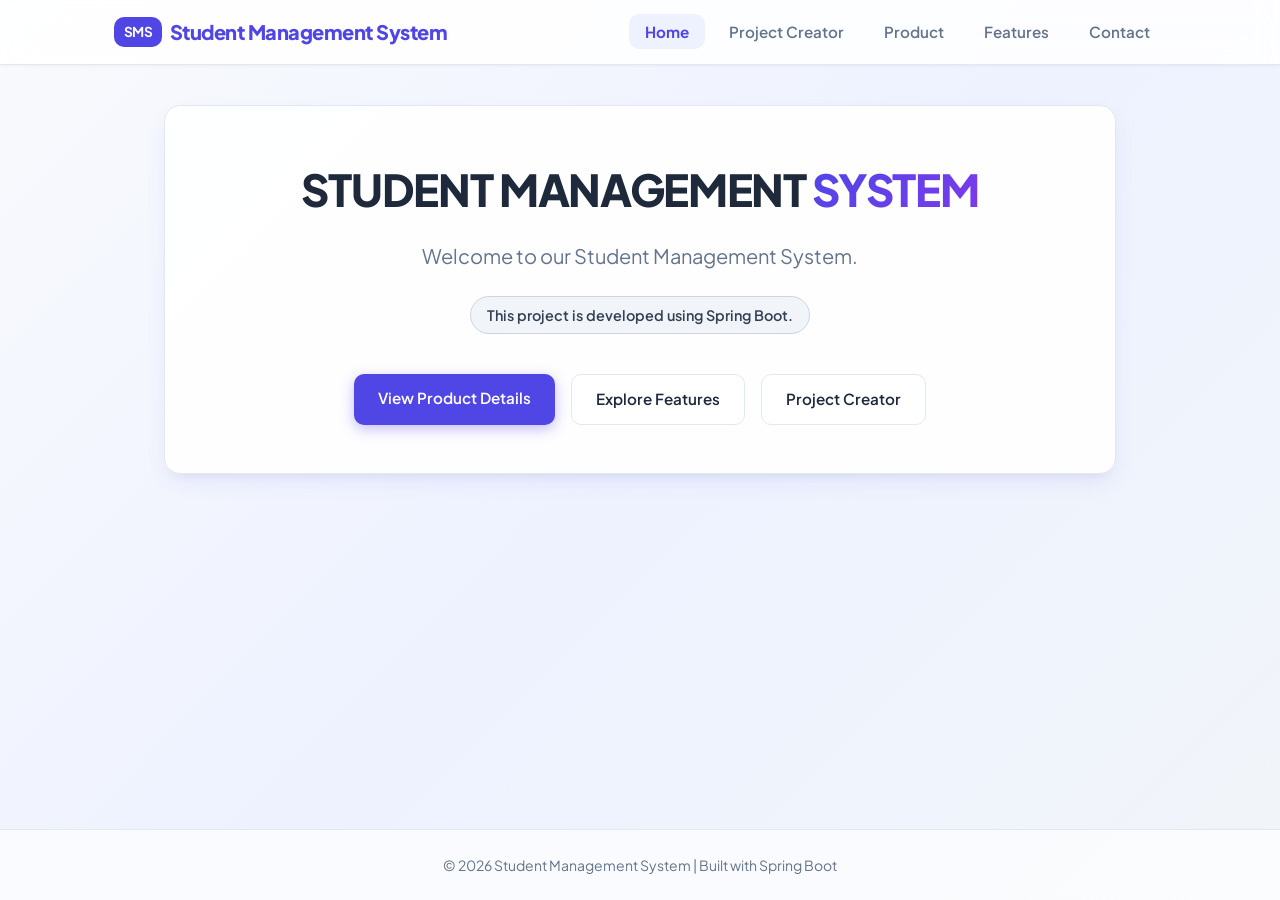
<file: Class Assignment1/src/main/resources/static/index.html>
<!DOCTYPE html>
<html lang="en">
<head>
    <meta charset="UTF-8">
    <meta name="viewport" content="width=device-width, initial-scale=1.0">
    <title>Home - Student Management System</title>
    <link rel="stylesheet" href="css/style.css">
</head>
<body>
    <header>
        <div class="nav-container">
            <a href="/" class="logo">
                <span class="logo-badge">SMS</span> Student Management System
            </a>
            <nav>
                <ul class="nav-menu">
                    <li><a href="/" class="active">Home</a></li>
                    <li><a href="about.html">Project Creator</a></li>
                    <li><a href="product.html">Product</a></li>
                    <li><a href="features.html">Features</a></li>
                    <li><a href="contact.html">Contact</a></li>
                </ul>
            </nav>
        </div>
    </header>

    <main>
        <div class="card hero">
            <h1>STUDENT MANAGEMENT <span>SYSTEM</span></h1>
            <p class="lead">Welcome to our Student Management System.</p>
            <div class="tech-pill">This project is developed using Spring Boot.</div>
            
            <div class="quick-links">
                <a href="product.html" class="btn btn-primary">View Product Details</a>
                <a href="features.html" class="btn btn-secondary">Explore Features</a>
                <a href="about.html" class="btn btn-secondary">Project Creator</a>
            </div>
        </div>
    </main>

    <footer>
        <p>&copy; 2026 Student Management System | Built with Spring Boot</p>
    </footer>
</body>
</html>
</file>
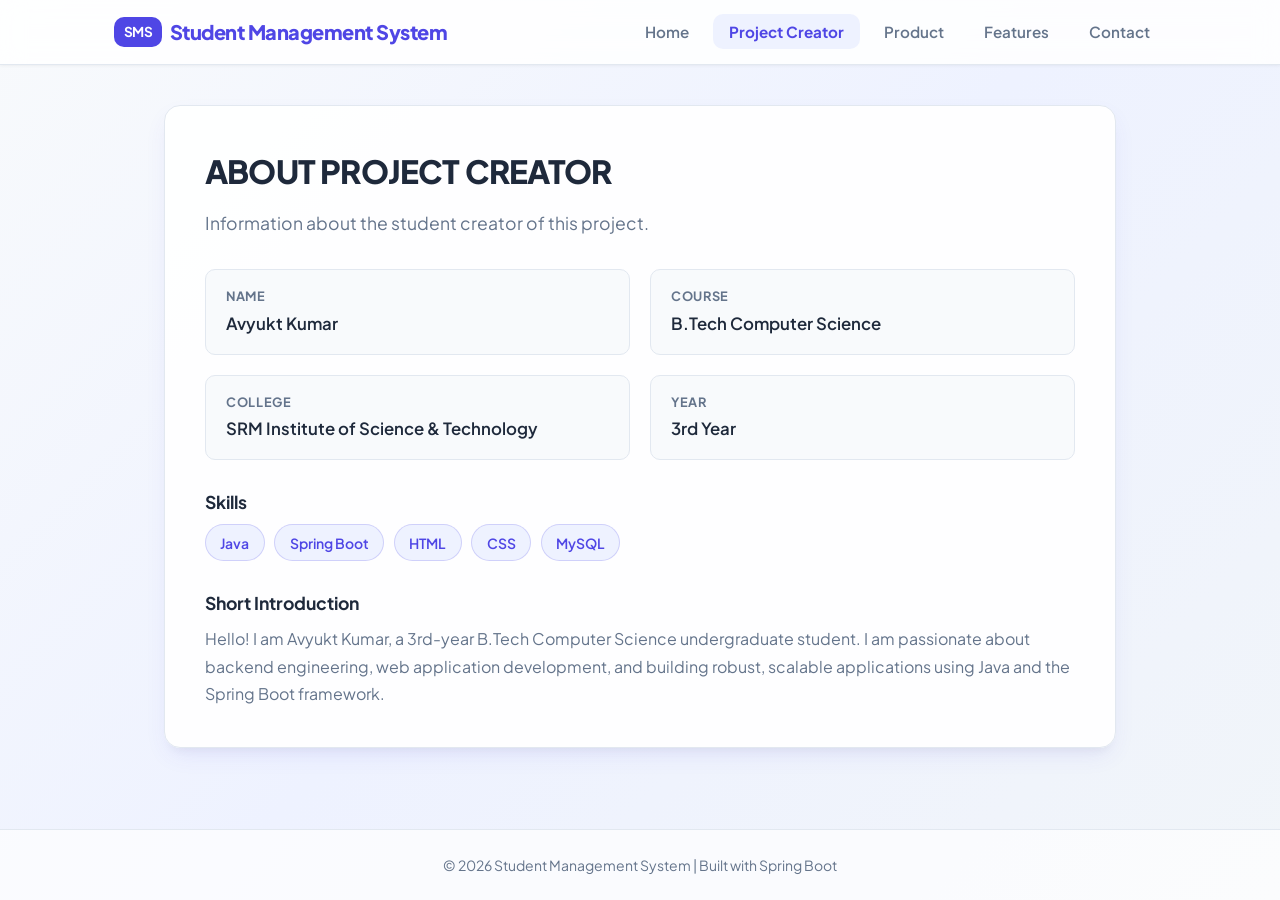
<file: Class Assignment1/src/main/resources/static/about.html>
<!DOCTYPE html>
<html lang="en">
<head>
    <meta charset="UTF-8">
    <meta name="viewport" content="width=device-width, initial-scale=1.0">
    <title>About Project Creator - Student Management System</title>
    <link rel="stylesheet" href="css/style.css">
</head>
<body>
    <header>
        <div class="nav-container">
            <a href="/" class="logo">
                <span class="logo-badge">SMS</span> Student Management System
            </a>
            <nav>
                <ul class="nav-menu">
                    <li><a href="/">Home</a></li>
                    <li><a href="about.html" class="active">Project Creator</a></li>
                    <li><a href="product.html">Product</a></li>
                    <li><a href="features.html">Features</a></li>
                    <li><a href="contact.html">Contact</a></li>
                </ul>
            </nav>
        </div>
    </header>

    <main>
        <div class="card">
            <h1 class="card-title">ABOUT PROJECT CREATOR</h1>
            <p class="card-subtitle">Information about the student creator of this project.</p>

            <div class="info-grid">
                <div class="info-item">
                    <span class="info-label">Name</span>
                    <span class="info-value">Avyukt Kumar</span>
                </div>
                <div class="info-item">
                    <span class="info-label">Course</span>
                    <span class="info-value">B.Tech Computer Science</span>
                </div>
                <div class="info-item">
                    <span class="info-label">College</span>
                    <span class="info-value">SRM Institute of Science & Technology</span>
                </div>
                <div class="info-item">
                    <span class="info-label">Year</span>
                    <span class="info-value">3rd Year</span>
                </div>
            </div>

            <div style="margin-top: 1.75rem;">
                <h3 style="margin-bottom: 0.5rem; font-size: 1.1rem; color: var(--text-main);">Skills</h3>
                <div class="badge-group">
                    <span class="badge">Java</span>
                    <span class="badge">Spring Boot</span>
                    <span class="badge">HTML</span>
                    <span class="badge">CSS</span>
                    <span class="badge">MySQL</span>
                </div>
            </div>

            <div style="margin-top: 1.75rem;">
                <h3 style="margin-bottom: 0.5rem; font-size: 1.1rem; color: var(--text-main);">Short Introduction</h3>
                <p style="color: var(--text-muted); line-height: 1.7;">
                    Hello! I am Avyukt Kumar, a 3rd-year B.Tech Computer Science undergraduate student. I am passionate about backend engineering, web application development, and building robust, scalable applications using Java and the Spring Boot framework.
                </p>
            </div>
        </div>
    </main>

    <footer>
        <p>&copy; 2026 Student Management System | Built with Spring Boot</p>
    </footer>
</body>
</html>
</file>
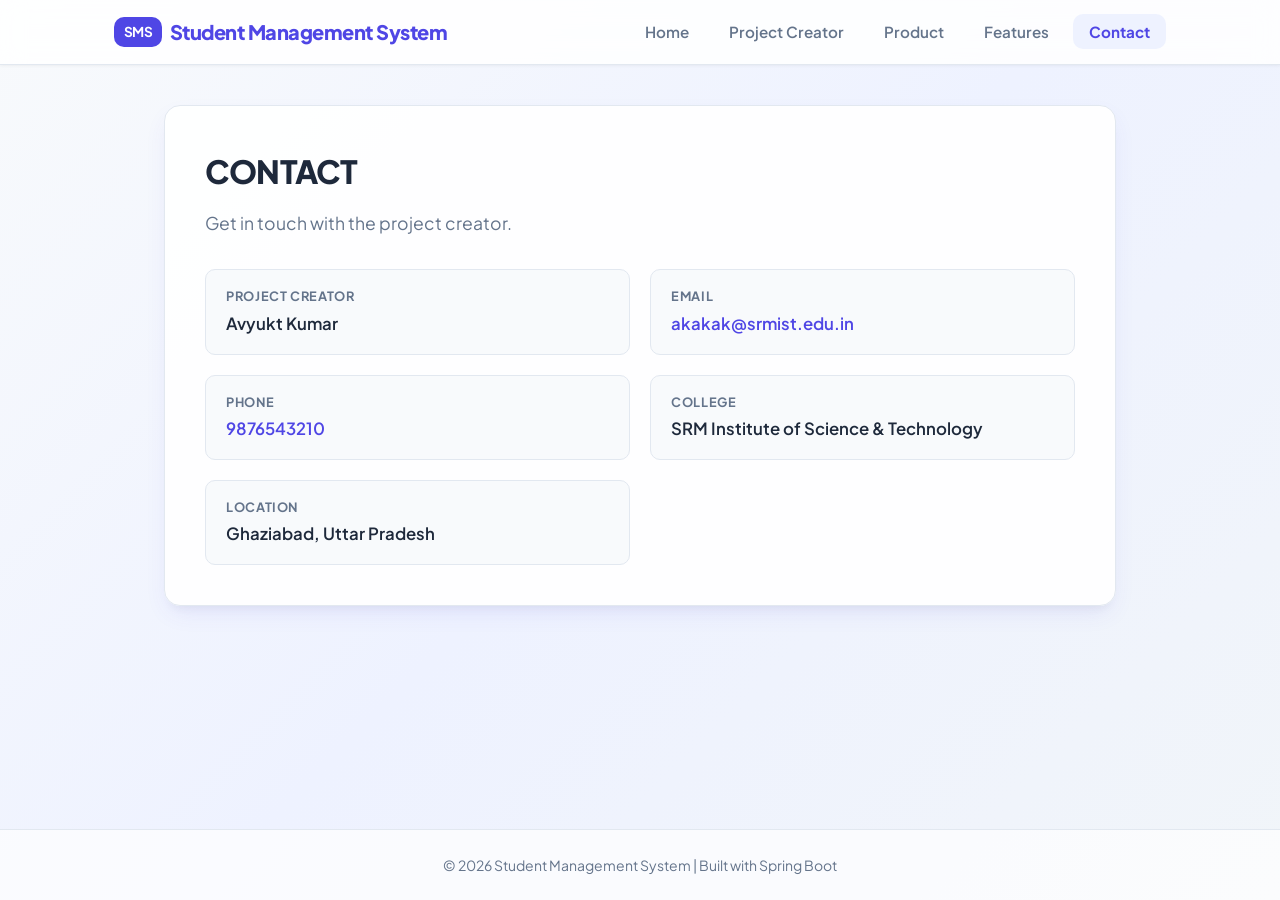
<file: Class Assignment1/src/main/resources/static/contact.html>
<!DOCTYPE html>
<html lang="en">
<head>
    <meta charset="UTF-8">
    <meta name="viewport" content="width=device-width, initial-scale=1.0">
    <title>Contact - Student Management System</title>
    <link rel="stylesheet" href="css/style.css">
</head>
<body>
    <header>
        <div class="nav-container">
            <a href="/" class="logo">
                <span class="logo-badge">SMS</span> Student Management System
            </a>
            <nav>
                <ul class="nav-menu">
                    <li><a href="/">Home</a></li>
                    <li><a href="about.html">Project Creator</a></li>
                    <li><a href="product.html">Product</a></li>
                    <li><a href="features.html">Features</a></li>
                    <li><a href="contact.html" class="active">Contact</a></li>
                </ul>
            </nav>
        </div>
    </header>

    <main>
        <div class="card">
            <h1 class="card-title">CONTACT</h1>
            <p class="card-subtitle">Get in touch with the project creator.</p>

            <div class="info-grid">
                <div class="info-item">
                    <span class="info-label">Project Creator</span>
                    <span class="info-value">Avyukt Kumar</span>
                </div>
                <div class="info-item">
                    <span class="info-label">Email</span>
                    <span class="info-value"><a href="mailto:akakak@srmist.edu.in" style="color: var(--primary); text-decoration: none;">akakak@srmist.edu.in</a></span>
                </div>
                <div class="info-item">
                    <span class="info-label">Phone</span>
                    <span class="info-value"><a href="tel:9876543210" style="color: var(--primary); text-decoration: none;">9876543210</a></span>
                </div>
                <div class="info-item">
                    <span class="info-label">College</span>
                    <span class="info-value">SRM Institute of Science & Technology</span>
                </div>
                <div class="info-item" style="grid-column: span 1;">
                    <span class="info-label">Location</span>
                    <span class="info-value">Ghaziabad, Uttar Pradesh</span>
                </div>
            </div>
        </div>
    </main>

    <footer>
        <p>&copy; 2026 Student Management System | Built with Spring Boot</p>
    </footer>
</body>
</html>
</file>
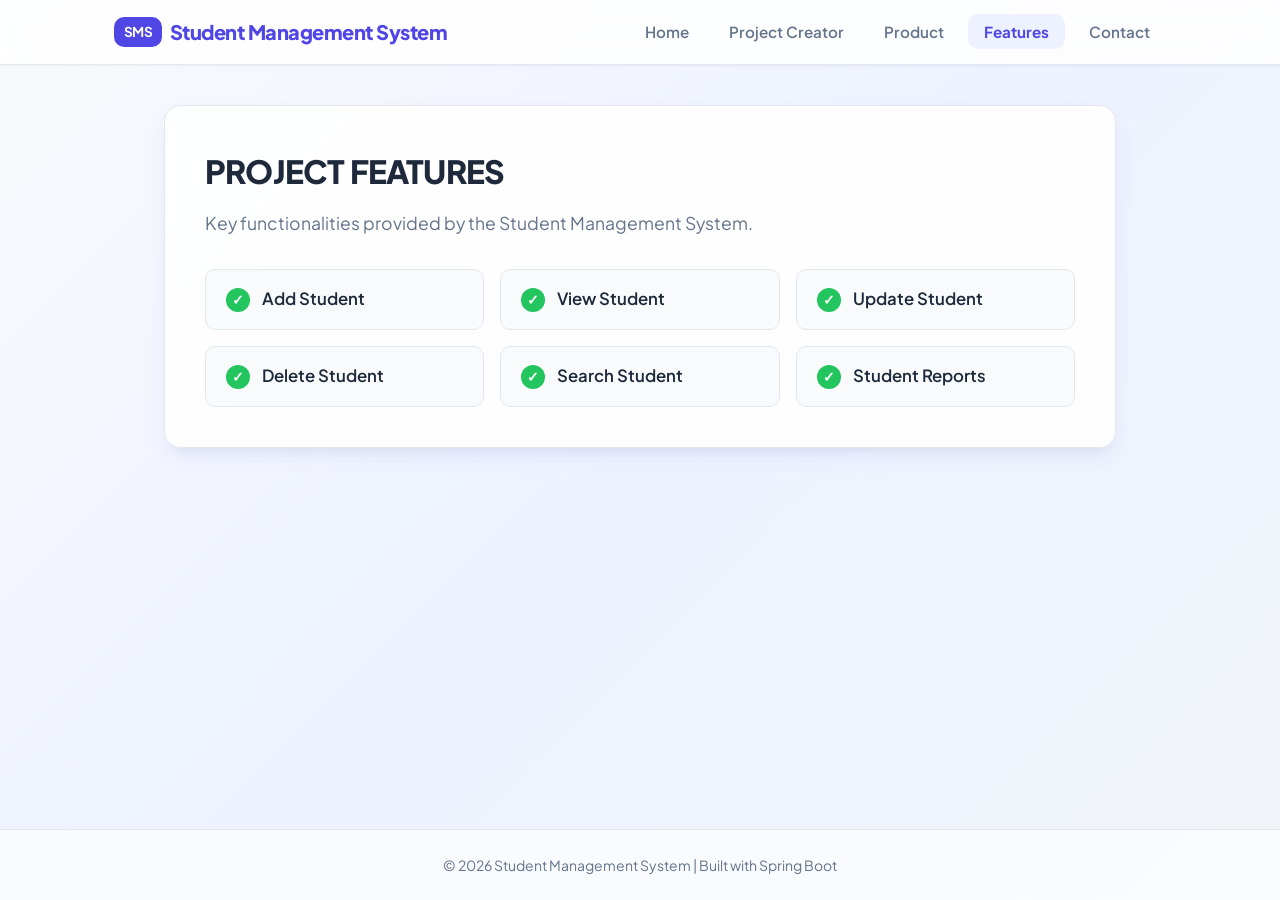
<file: Class Assignment1/src/main/resources/static/features.html>
<!DOCTYPE html>
<html lang="en">
<head>
    <meta charset="UTF-8">
    <meta name="viewport" content="width=device-width, initial-scale=1.0">
    <title>Features - Student Management System</title>
    <link rel="stylesheet" href="css/style.css">
</head>
<body>
    <header>
        <div class="nav-container">
            <a href="/" class="logo">
                <span class="logo-badge">SMS</span> Student Management System
            </a>
            <nav>
                <ul class="nav-menu">
                    <li><a href="/">Home</a></li>
                    <li><a href="about.html">Project Creator</a></li>
                    <li><a href="product.html">Product</a></li>
                    <li><a href="features.html" class="active">Features</a></li>
                    <li><a href="contact.html">Contact</a></li>
                </ul>
            </nav>
        </div>
    </header>

    <main>
        <div class="card">
            <h1 class="card-title">PROJECT FEATURES</h1>
            <p class="card-subtitle">Key functionalities provided by the Student Management System.</p>

            <ul class="features-list">
                <li class="feature-item">
                    <span class="check-icon">&#10003;</span>
                    <span>Add Student</span>
                </li>
                <li class="feature-item">
                    <span class="check-icon">&#10003;</span>
                    <span>View Student</span>
                </li>
                <li class="feature-item">
                    <span class="check-icon">&#10003;</span>
                    <span>Update Student</span>
                </li>
                <li class="feature-item">
                    <span class="check-icon">&#10003;</span>
                    <span>Delete Student</span>
                </li>
                <li class="feature-item">
                    <span class="check-icon">&#10003;</span>
                    <span>Search Student</span>
                </li>
                <li class="feature-item">
                    <span class="check-icon">&#10003;</span>
                    <span>Student Reports</span>
                </li>
            </ul>
        </div>
    </main>

    <footer>
        <p>&copy; 2026 Student Management System | Built with Spring Boot</p>
    </footer>
</body>
</html>
</file>
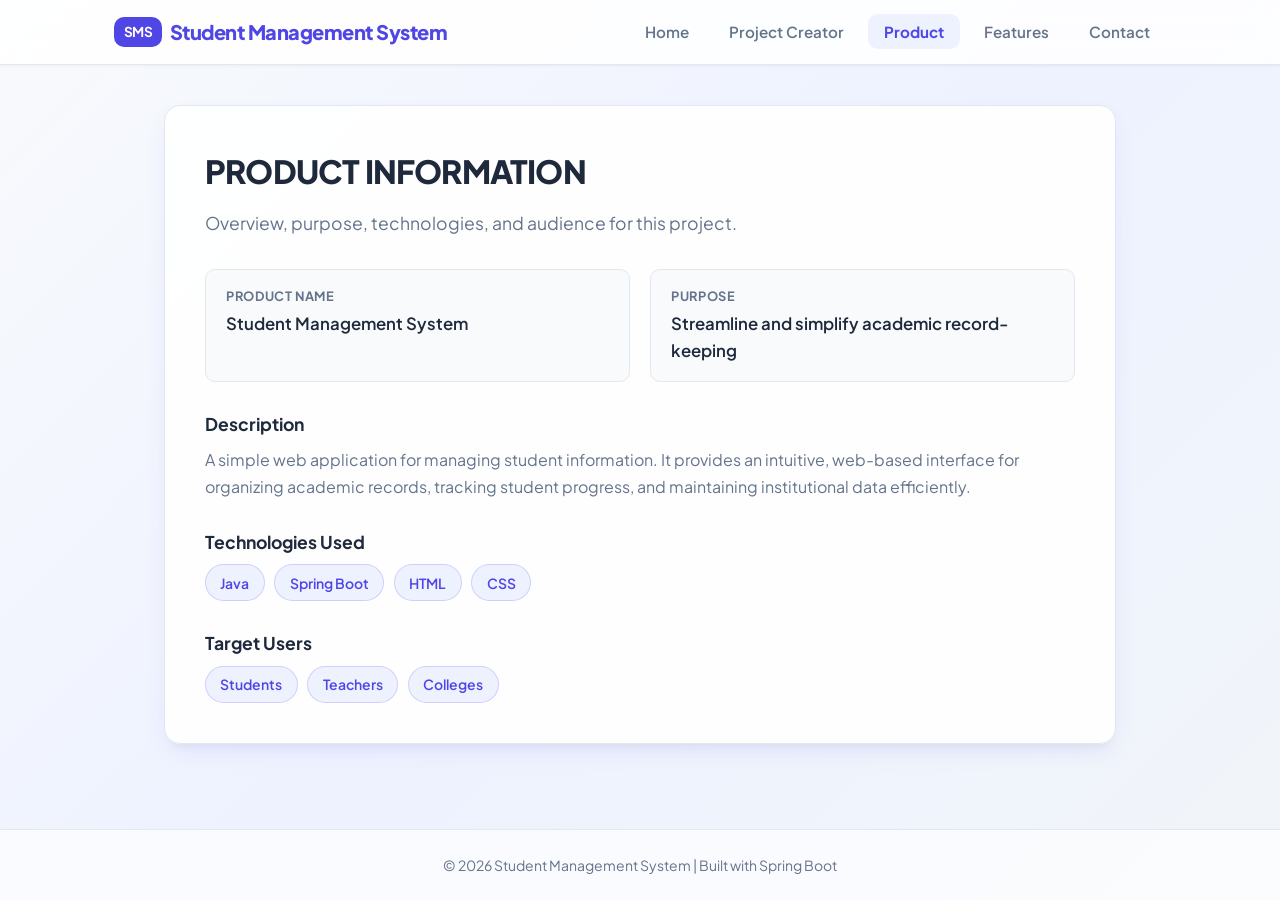
<file: Class Assignment1/src/main/resources/static/product.html>
<!DOCTYPE html>
<html lang="en">
<head>
    <meta charset="UTF-8">
    <meta name="viewport" content="width=device-width, initial-scale=1.0">
    <title>Product Information - Student Management System</title>
    <link rel="stylesheet" href="css/style.css">
</head>
<body>
    <header>
        <div class="nav-container">
            <a href="/" class="logo">
                <span class="logo-badge">SMS</span> Student Management System
            </a>
            <nav>
                <ul class="nav-menu">
                    <li><a href="/">Home</a></li>
                    <li><a href="about.html">Project Creator</a></li>
                    <li><a href="product.html" class="active">Product</a></li>
                    <li><a href="features.html">Features</a></li>
                    <li><a href="contact.html">Contact</a></li>
                </ul>
            </nav>
        </div>
    </header>

    <main>
        <div class="card">
            <h1 class="card-title">PRODUCT INFORMATION</h1>
            <p class="card-subtitle">Overview, purpose, technologies, and audience for this project.</p>

            <div class="info-grid">
                <div class="info-item">
                    <span class="info-label">Product Name</span>
                    <span class="info-value">Student Management System</span>
                </div>
                <div class="info-item" style="grid-column: span 1;">
                    <span class="info-label">Purpose</span>
                    <span class="info-value">Streamline and simplify academic record-keeping</span>
                </div>
            </div>

            <div style="margin-top: 1.75rem;">
                <h3 style="margin-bottom: 0.5rem; font-size: 1.1rem; color: var(--text-main);">Description</h3>
                <p style="color: var(--text-muted); line-height: 1.7;">
                    A simple web application for managing student information. It provides an intuitive, web-based interface for organizing academic records, tracking student progress, and maintaining institutional data efficiently.
                </p>
            </div>

            <div style="margin-top: 1.75rem;">
                <h3 style="margin-bottom: 0.5rem; font-size: 1.1rem; color: var(--text-main);">Technologies Used</h3>
                <div class="badge-group">
                    <span class="badge">Java</span>
                    <span class="badge">Spring Boot</span>
                    <span class="badge">HTML</span>
                    <span class="badge">CSS</span>
                </div>
            </div>

            <div style="margin-top: 1.75rem;">
                <h3 style="margin-bottom: 0.5rem; font-size: 1.1rem; color: var(--text-main);">Target Users</h3>
                <div class="badge-group">
                    <span class="badge">Students</span>
                    <span class="badge">Teachers</span>
                    <span class="badge">Colleges</span>
                </div>
            </div>
        </div>
    </main>

    <footer>
        <p>&copy; 2026 Student Management System | Built with Spring Boot</p>
    </footer>
</body>
</html>
</file>
<file: Class Assignment1/src/main/resources/static/css/style.css>
/* Google Fonts Import */
@import url('https://fonts.googleapis.com/css2?family=Plus+Jakarta+Sans:wght@400;500;600;700;800&display=swap');

:root {
  --primary: #4f46e5;
  --primary-hover: #4338ca;
  --primary-light: #eef2ff;
  --text-main: #1e293b;
  --text-muted: #64748b;
  --bg-gradient: linear-gradient(135deg, #f8fafc 0%, #eef2ff 50%, #f1f5f9 100%);
  --card-bg: rgba(255, 255, 255, 0.95);
  --card-border: #e2e8f0;
  --shadow-sm: 0 1px 3px rgba(0, 0, 0, 0.05);
  --shadow-md: 0 10px 25px -5px rgba(79, 70, 229, 0.1), 0 8px 10px -6px rgba(0, 0, 0, 0.05);
  --shadow-lg: 0 20px 25px -5px rgba(0, 0, 0, 0.1), 0 8px 10px -6px rgba(0, 0, 0, 0.05);
  --radius-lg: 16px;
  --radius-md: 10px;
  --radius-full: 9999px;
}

* {
  box-sizing: border-box;
  margin: 0;
  padding: 0;
}

body {
  font-family: 'Plus Jakarta Sans', -apple-system, BlinkMacSystemFont, 'Segoe UI', Roboto, sans-serif;
  background: var(--bg-gradient);
  color: var(--text-main);
  min-height: 100vh;
  display: flex;
  flex-direction: column;
  line-height: 1.6;
}

/* Header & Navigation Bar */
header {
  background: rgba(255, 255, 255, 0.85);
  backdrop-filter: blur(12px);
  border-bottom: 1px solid var(--card-border);
  position: sticky;
  top: 0;
  z-index: 50;
  box-shadow: var(--shadow-sm);
}

.nav-container {
  max-width: 1100px;
  margin: 0 auto;
  padding: 1rem 1.5rem;
  display: flex;
  justify-content: space-between;
  align-items: center;
  flex-wrap: wrap;
  gap: 1rem;
}

.logo {
  font-size: 1.25rem;
  font-weight: 800;
  color: var(--primary);
  text-decoration: none;
  display: flex;
  align-items: center;
  gap: 0.5rem;
  letter-spacing: -0.025em;
}

.logo-badge {
  background: var(--primary);
  color: white;
  padding: 0.25rem 0.6rem;
  border-radius: var(--radius-md);
  font-size: 0.85rem;
  font-weight: 700;
}

.nav-menu {
  display: flex;
  list-style: none;
  gap: 0.5rem;
  align-items: center;
  flex-wrap: wrap;
}

.nav-menu a {
  text-decoration: none;
  color: var(--text-muted);
  font-weight: 600;
  font-size: 0.95rem;
  padding: 0.5rem 1rem;
  border-radius: var(--radius-md);
  transition: all 0.2s ease;
}

.nav-menu a:hover {
  color: var(--primary);
  background-color: var(--primary-light);
}

.nav-menu a.active {
  color: var(--primary);
  background-color: var(--primary-light);
  font-weight: 700;
}

/* Main Content Area */
main {
  flex: 1;
  max-width: 1000px;
  width: 100%;
  margin: 2.5rem auto;
  padding: 0 1.5rem;
}

.card {
  background: var(--card-bg);
  border: 1px solid var(--card-border);
  border-radius: var(--radius-lg);
  padding: 2.5rem;
  box-shadow: var(--shadow-md);
  transition: transform 0.2s ease, box-shadow 0.2s ease;
}

.card:hover {
  box-shadow: var(--shadow-lg);
}

.card-title {
  font-size: 2rem;
  font-weight: 800;
  color: var(--text-main);
  margin-bottom: 0.75rem;
  letter-spacing: -0.025em;
}

.card-subtitle {
  font-size: 1.1rem;
  color: var(--text-muted);
  margin-bottom: 2rem;
}

/* Detail Lists and Key-Value Info */
.info-grid {
  display: grid;
  grid-template-columns: repeat(auto-fit, minmax(280px, 1fr));
  gap: 1.25rem;
  margin-top: 1.5rem;
}

.info-item {
  background: #f8fafc;
  border: 1px solid var(--card-border);
  border-radius: var(--radius-md);
  padding: 1rem 1.25rem;
  display: flex;
  flex-direction: column;
  gap: 0.25rem;
}

.info-label {
  font-size: 0.8rem;
  text-transform: uppercase;
  letter-spacing: 0.05em;
  font-weight: 700;
  color: var(--text-muted);
}

.info-value {
  font-size: 1.05rem;
  font-weight: 600;
  color: var(--text-main);
}

/* Badges for Skills & Technologies */
.badge-group {
  display: flex;
  flex-wrap: wrap;
  gap: 0.6rem;
  margin-top: 0.5rem;
}

.badge {
  background: var(--primary-light);
  color: var(--primary);
  font-weight: 600;
  font-size: 0.875rem;
  padding: 0.4rem 0.9rem;
  border-radius: var(--radius-full);
  display: inline-block;
  border: 1px solid rgba(79, 70, 229, 0.2);
}

/* Features List Styling */
.features-list {
  list-style: none;
  display: grid;
  grid-template-columns: repeat(auto-fit, minmax(260px, 1fr));
  gap: 1rem;
  margin-top: 1.5rem;
}

.feature-item {
  background: #f8fafc;
  border: 1px solid var(--card-border);
  border-radius: var(--radius-md);
  padding: 1rem 1.25rem;
  display: flex;
  align-items: center;
  gap: 0.75rem;
  font-size: 1.05rem;
  font-weight: 600;
  color: var(--text-main);
  transition: all 0.2s ease;
}

.feature-item:hover {
  background: #ffffff;
  border-color: var(--primary);
  transform: translateY(-2px);
  box-shadow: 0 4px 12px rgba(79, 70, 229, 0.08);
}

.check-icon {
  background: #22c55e;
  color: white;
  width: 24px;
  height: 24px;
  border-radius: 50%;
  display: flex;
  align-items: center;
  justify-content: center;
  font-size: 0.85rem;
  font-weight: 700;
  flex-shrink: 0;
}

/* Hero Section for Home Page */
.hero {
  text-align: center;
  padding: 3rem 1.5rem;
}

.hero h1 {
  font-size: 2.75rem;
  font-weight: 800;
  color: var(--text-main);
  letter-spacing: -0.03em;
  margin-bottom: 1rem;
}

.hero h1 span {
  color: var(--primary);
  background: linear-gradient(135deg, #4f46e5 0%, #7c3aed 100%);
  -webkit-background-clip: text;
  -webkit-text-fill-color: transparent;
}

.hero p.lead {
  font-size: 1.25rem;
  color: var(--text-muted);
  max-width: 650px;
  margin: 0 auto 1.5rem auto;
}

.hero .tech-pill {
  display: inline-block;
  background: #f1f5f9;
  color: #334155;
  border: 1px solid #cbd5e1;
  font-size: 0.9rem;
  font-weight: 600;
  padding: 0.4rem 1rem;
  border-radius: var(--radius-full);
  margin-bottom: 2.5rem;
}

.quick-links {
  display: flex;
  justify-content: center;
  gap: 1rem;
  flex-wrap: wrap;
}

.btn {
  display: inline-block;
  padding: 0.75rem 1.5rem;
  font-weight: 600;
  font-size: 0.95rem;
  border-radius: var(--radius-md);
  text-decoration: none;
  transition: all 0.2s ease;
  cursor: pointer;
}

.btn-primary {
  background: var(--primary);
  color: white;
  box-shadow: 0 4px 14px rgba(79, 70, 229, 0.35);
}

.btn-primary:hover {
  background: var(--primary-hover);
  transform: translateY(-1px);
}

.btn-secondary {
  background: white;
  color: var(--text-main);
  border: 1px solid var(--card-border);
}

.btn-secondary:hover {
  background: #f8fafc;
  border-color: #cbd5e1;
}

/* Footer */
footer {
  text-align: center;
  padding: 1.5rem;
  color: var(--text-muted);
  font-size: 0.875rem;
  border-top: 1px solid var(--card-border);
  background: rgba(255, 255, 255, 0.7);
  margin-top: auto;
}

/* Responsive */
@media (max-width: 640px) {
  .nav-container {
    flex-direction: column;
    align-items: flex-start;
  }
  .nav-menu {
    width: 100%;
    justify-content: space-around;
  }
  .card {
    padding: 1.75rem;
  }
  .hero h1 {
    font-size: 2rem;
  }
}
</file>
